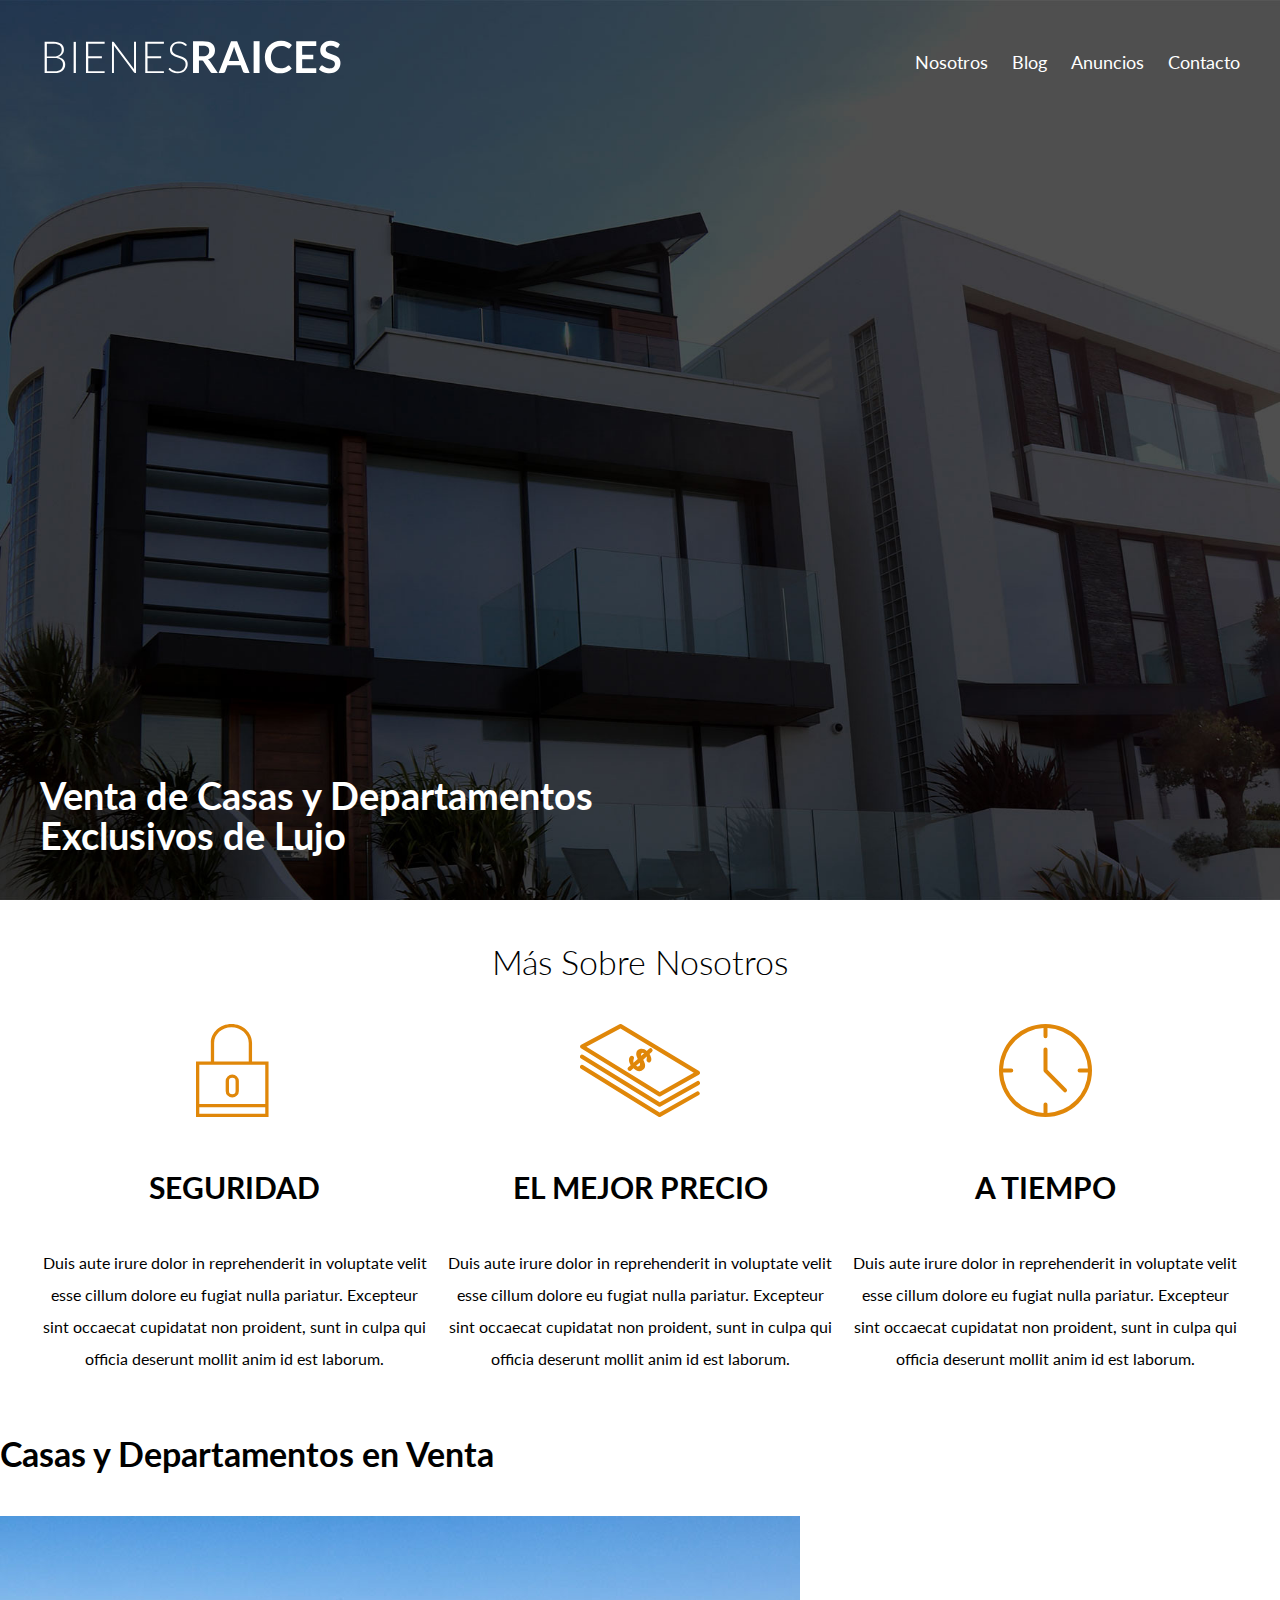
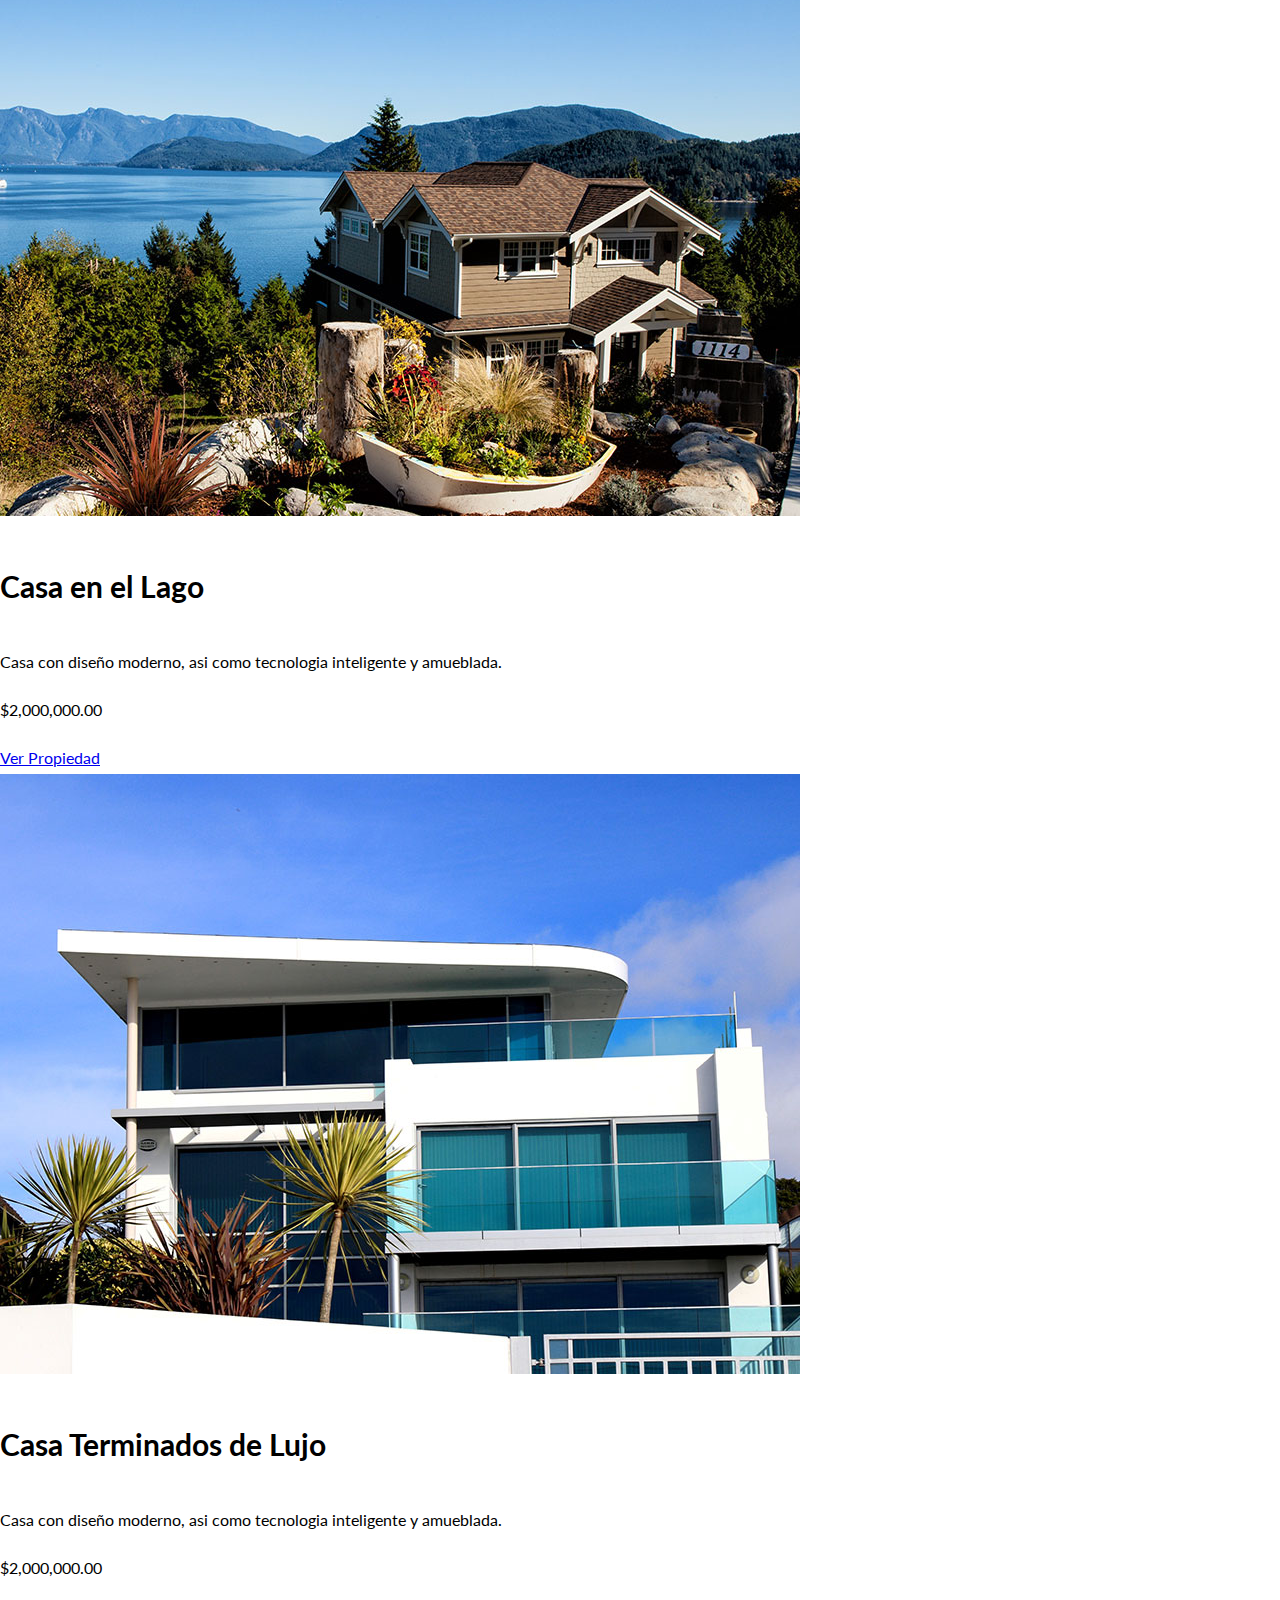
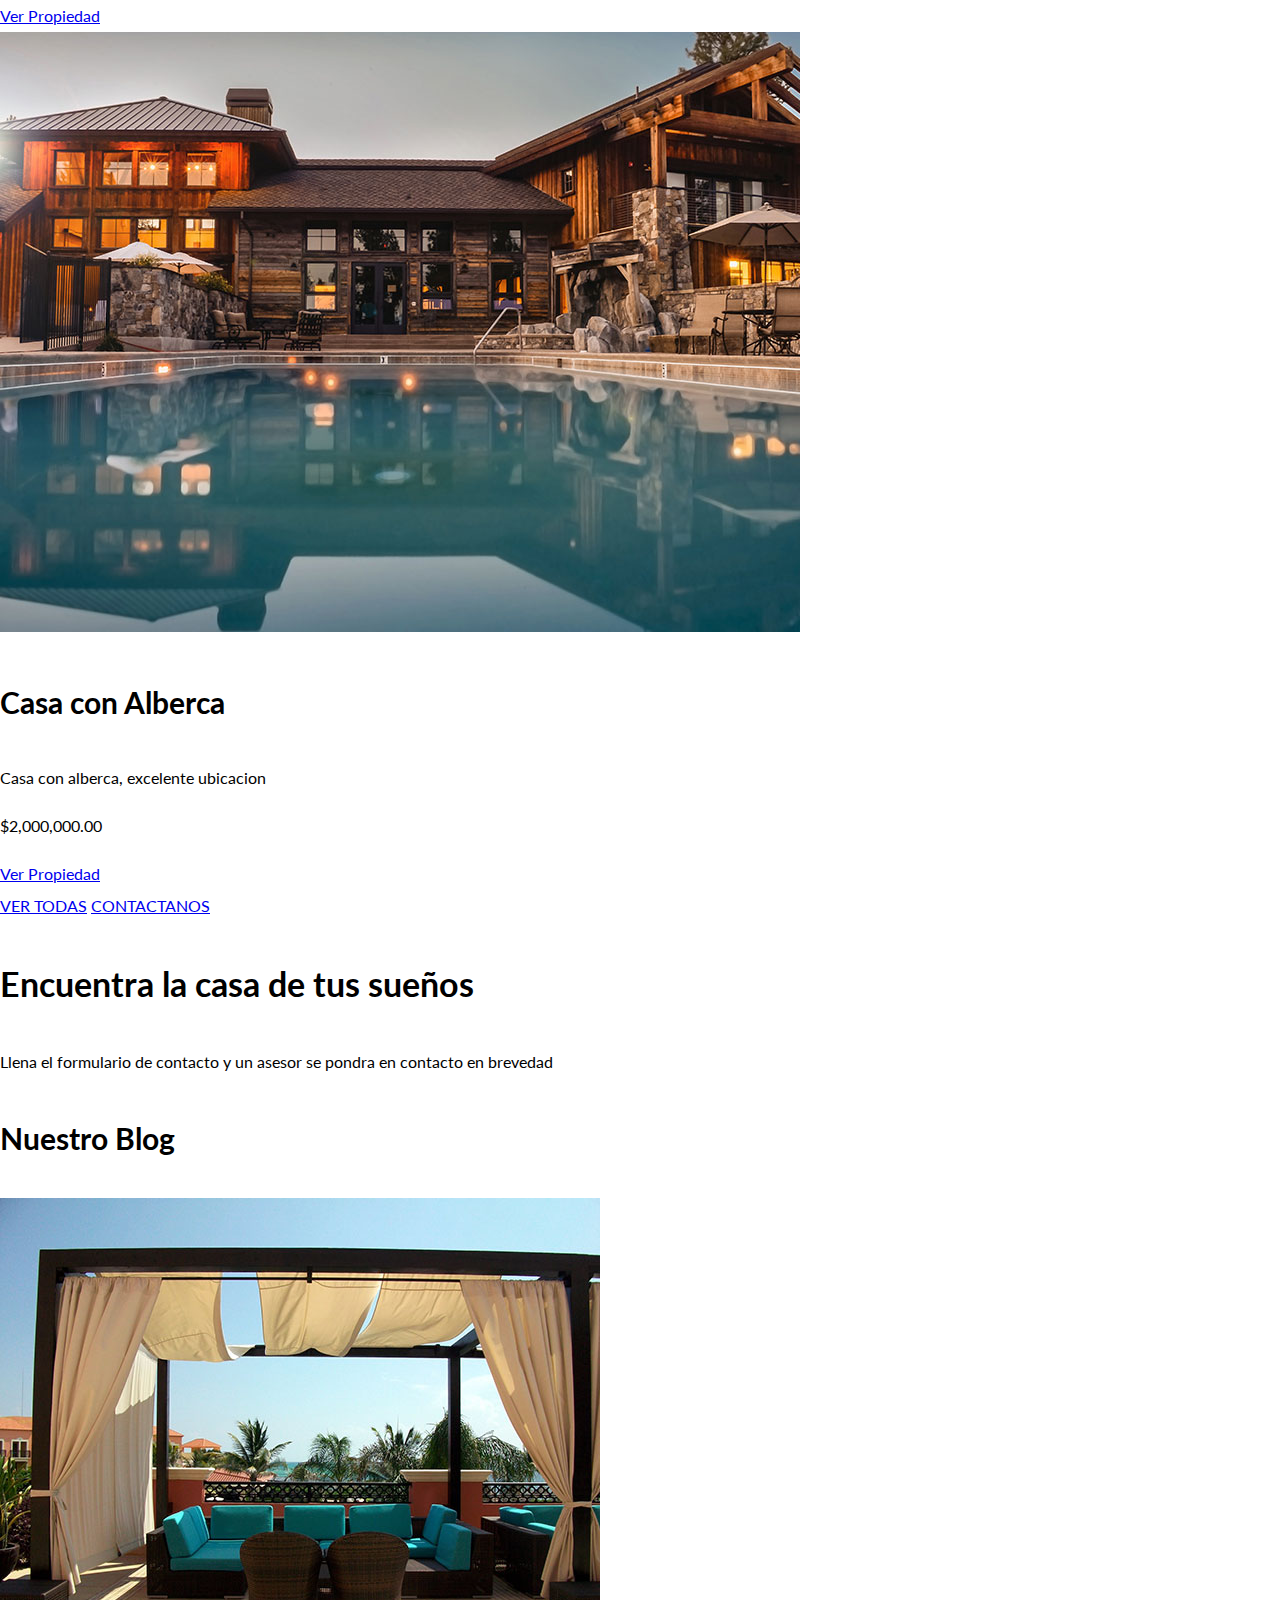
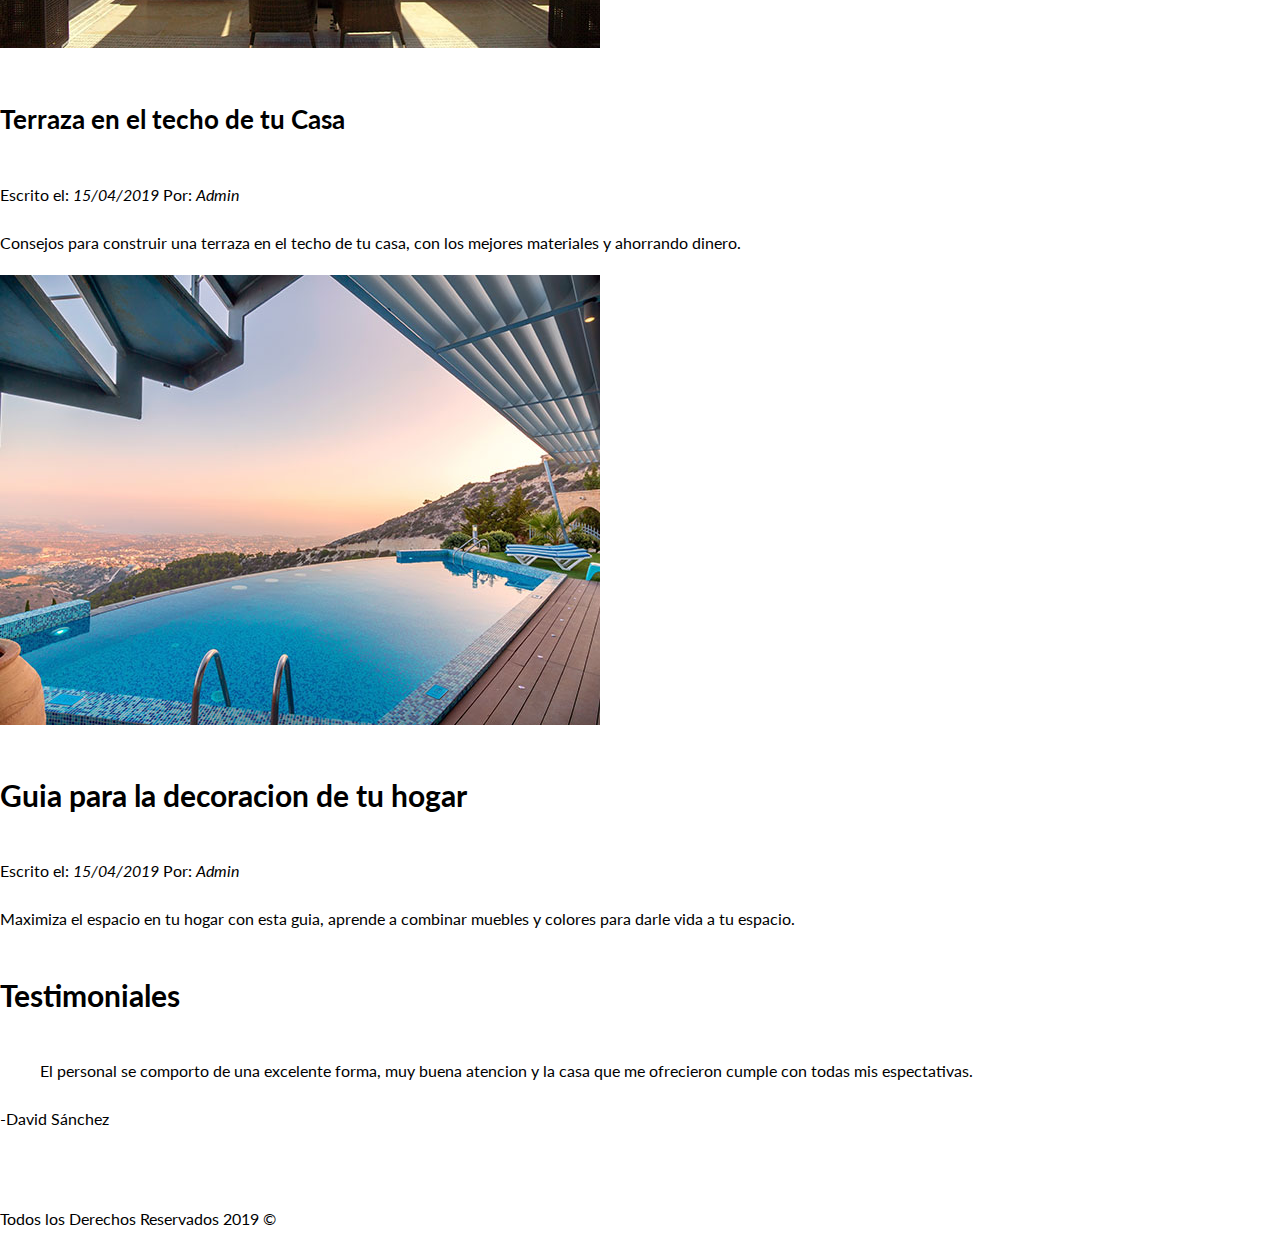
<file: index.html>
<!DOCTYPE html>
<html lang="en" dir="ltr">
  <head>
    <meta charset="utf-8">
    <title>Bienes Raices</title>
      <link href="https://fonts.googleapis.com/css?family=Lato:300,400,700,900&display=swap" rel="stylesheet">
      <link rel="stylesheet" href="Bienes Raices\css\normalize.css">
      <link rel="stylesheet" href="Bienes Raices\css\style.css">
    </head>
    <body>
      <header class="site-header inicio">
          <div class="contenedor contenido-header">
           <div class="barra">
              <a href="/">
                  <img src="Bienes Raices/img/logo.svg" alt="Bienes Raices">
              </a>

              <nav class="navegacion">
                  <a href="us.html">Nosotros</a>
                  <a href="blog.html">Blog</a>
                  <a href="anuncios.html">Anuncios</a>
                  <a href="contacto.html">Contacto</a>
              </nav>
            </div>
            <h1>Venta de Casas y Departamentos Exclusivos de Lujo</h1>
          </div>
      </header>

          <section class='contenedor'>
              <h2 class="fw-300 centrar-texto">Más Sobre Nosotros</h2>

                  <div class='iconos-nosotros'>
                    <div class="icono">
                      <img src="Bienes Raices/img/icono1.svg" alt="Icono Seguridad">
                      <h3>Seguridad</h3>
                      <p>Duis aute irure dolor in reprehenderit in voluptate velit esse cillum dolore eu fugiat nulla pariatur. Excepteur sint occaecat cupidatat non proident, sunt in culpa qui officia deserunt mollit anim id est laborum.</p>
                    </div>

                    <div class="icono">
                      <img src="Bienes Raices/img/icono2.svg" alt="Icono Mejor Precio">
                      <h3>El Mejor Precio</h3>
                      <p>Duis aute irure dolor in reprehenderit in voluptate velit esse cillum dolore eu fugiat nulla pariatur. Excepteur sint occaecat cupidatat non proident, sunt in culpa qui officia deserunt mollit anim id est laborum.</p>
                    </div>

                    <div class="icono">
                      <img src="Bienes Raices/img/icono3.svg" alt="Icono A Tiempo">
                      <h3>A Tiempo</h3>
                      <p>Duis aute irure dolor in reprehenderit in voluptate velit esse cillum dolore eu fugiat nulla pariatur. Excepteur sint occaecat cupidatat non proident, sunt in culpa qui officia deserunt mollit anim id est laborum.</p>
                    </div>
                  </div>
          </section>

          <main>
              <h2>Casas y Departamentos en Venta</h2>

              <div class="">
                  <img src="Bienes Raices/img/anuncio1.jpg" alt="Anuncio casa en el Lago">
                  <h3>Casa en el Lago</h3>
                  <p>Casa con diseño moderno, asi como tecnologia inteligente y amueblada.</p>
                  <p>$2,000,000.00</p>
                  <a href="#">Ver Propiedad</a>
              </div>

              <div class="">
                  <img src="Bienes Raices/img/anuncio2.jpg" alt="Anuncio casa de lujo">
                  <h3>Casa Terminados de Lujo</h3>
                  <p>Casa con diseño moderno, asi como tecnologia inteligente y amueblada.</p>
                  <p>$2,000,000.00</p>
                  <a href="#">Ver Propiedad</a>
              </div>

              <div class="">
                  <img src="Bienes Raices/img/anuncio3.jpg" alt="Anuncio Casa con Alberca">
                  <h3>Casa con Alberca</h3>
                  <p>Casa con alberca, excelente ubicacion</p>
                  <p>$2,000,000.00</p>
                  <a href="#">Ver Propiedad</a>
              </div>

              <a href="anuncios.html">VER TODAS</a>
              <a href="contacto.html">CONTACTANOS</a>
        </main>

          <section>
            <h2>Encuentra la casa de tus sueños</h2>
            <p>Llena el formulario de contacto y un asesor se pondra en contacto en brevedad</p>
          </section>

          <section>
              <h3>Nuestro Blog</h3>

              <article class="">
                  <img src="Bienes Raices/img/blog1.jpg" alt="Entrada de blog">
                  <h4>Terraza en el techo de tu Casa</h4>
                  <p>Escrito el: <em>15/04/2019</em> Por: <em>Admin</em></p>
                  <p>Consejos para construir una terraza en el techo de tu casa, con los mejores materiales y ahorrando dinero.</p>
              </article>

              <article class="">
                  <img src="Bienes Raices/img/blog2.jpg" alt="Entrada de blog">
                  <h3>Guia para la decoracion de tu hogar</h3>
                  <p>Escrito el: <em>15/04/2019</em> Por: <em>Admin</em></p>
                  <p>Maximiza el espacio en tu hogar con esta guia, aprende a combinar muebles y colores para darle vida a tu espacio.</p>
              </article>
          </section>

          <section>
              <h3>Testimoniales</h3>
              <blockquote cite="http://www.facebook.com/">
                El personal se comporto de una excelente forma, muy buena atencion y la casa que me ofrecieron cumple con todas mis espectativas.

              </blockquote>
              <p>-David Sánchez</p>
          </section>


      <footer>
          <nav class="navegacion">
            <a href="us.html">Nosotros</a>
            <a href="blog.html">Blog</a>
            <a href="anuncios.html">Anuncios</a>
            <a href="contacto.html">Contacto</a>
          </nav>
          <p>Todos los Derechos Reservados 2019 &copy;</p>
      </footer>




  </body>
</html>
</file>
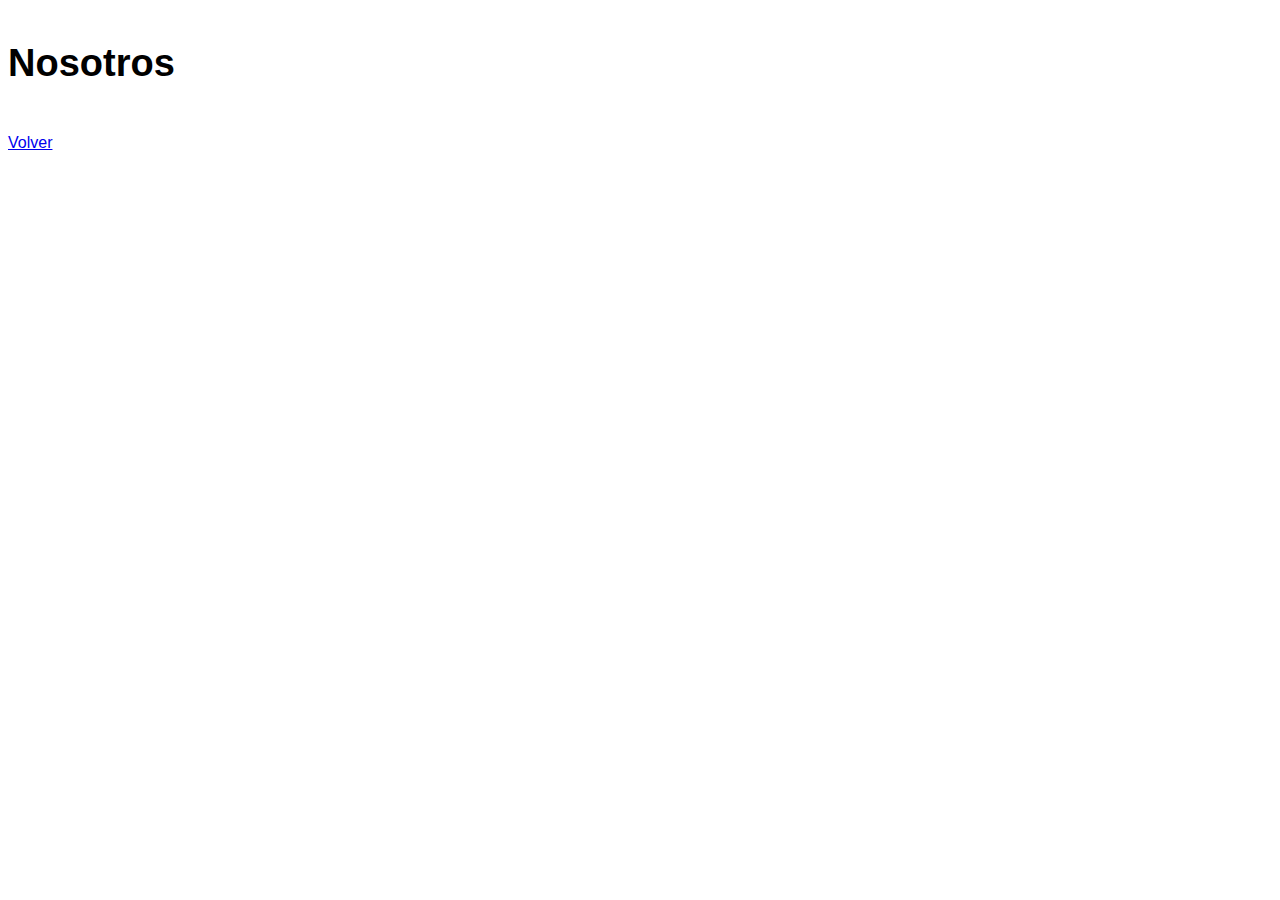
<file: us.html>
<!DOCTYPE html>
<html lang="en" dir="ltr">
  <head>
    <meta charset="utf-8">
    <title>US</title>
    <link rel="stylesheet" href="Bienes Raices\css\style.css">
  </head>
  <body>

    <h1>Nosotros</h1>
    <a href="index.html">Volver</a>

  </body>
</html>
</file>
